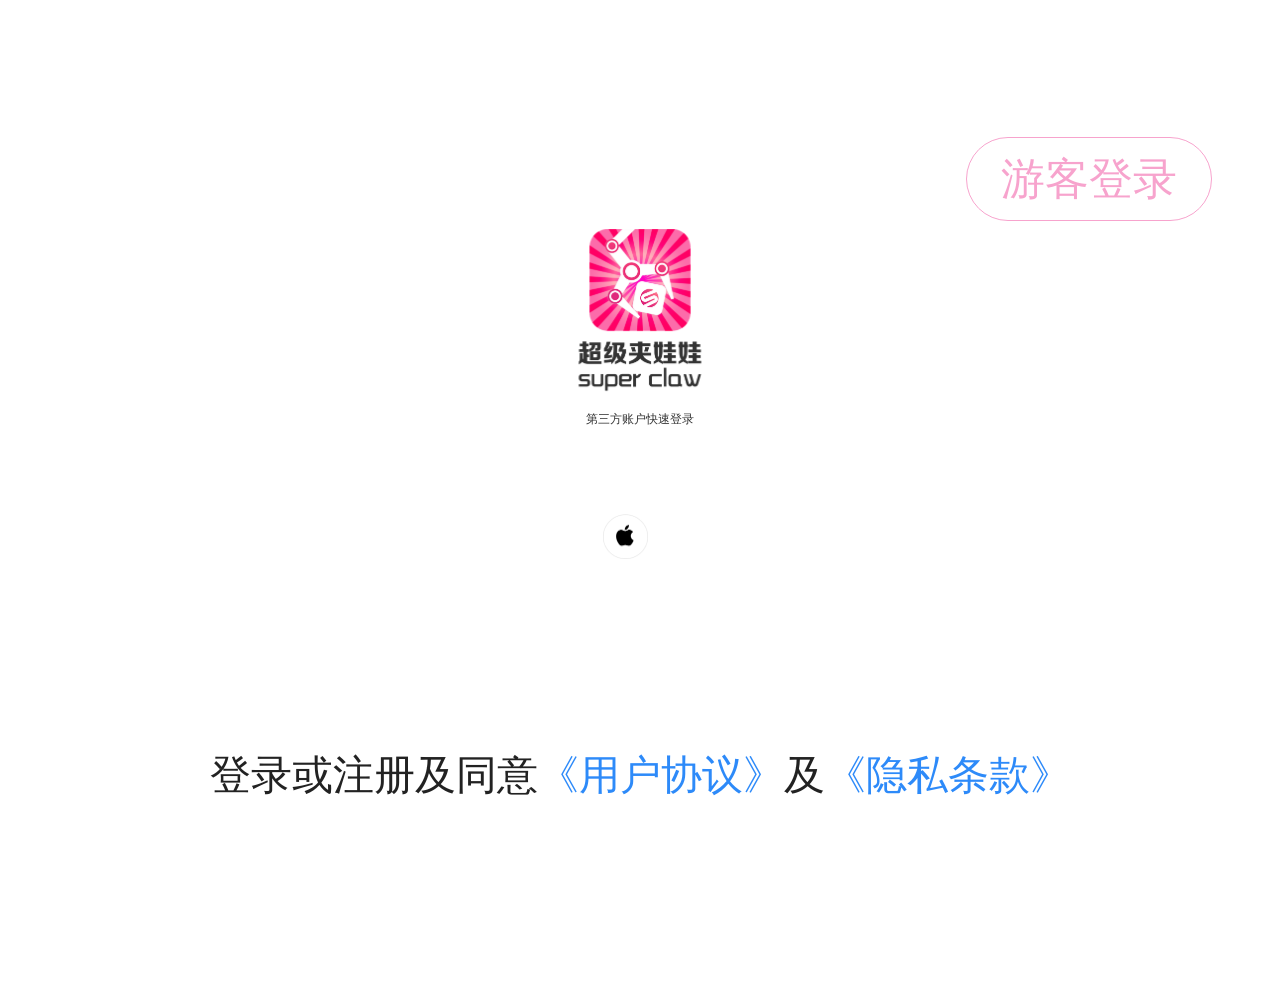
<file: assets/h5/index.html>
<!DOCTYPE html><html><head><meta name=apple-mobile-web-app-capable content=yes><meta name=viewport content="width=device-width,initial-scale=1,minimum-scale=1,maximum-scale=1,user-scalable=no,viewport-fit=cover"><meta http-equiv=Content-Type content="text/html; charset=utf-8"><meta name=screen-orientation content=portrait><meta name=full-screen content=yes><meta name=browsermode content=application><meta name=x5-orientation content=portrait><meta name=x5-fullscreen content=true><meta name=x5-page-mode content=app><meta name=format-detection content="telephone=yes"><title>娃娃机</title><script src=https://auction.obs.cn-east-2.myhuaweicloud.com/audioBase64.js charset=utf-8></script><link rel=stylesheet href=static/css/reset.css><link href=./static/css/app.2a5a0fb31287690acf4161f6c82fde26.css rel=stylesheet></head><body><div id=app></div><script type=text/javascript src=./static/js/manifest.85b8c207467fd940dac6.js></script><script type=text/javascript src=./static/js/vendor.ff56da38ee8355adf86c.js></script><script type=text/javascript src=./static/js/app.61bda7dc3e2e2b2341d2.js></script></body><script src=static/rem.js></script></html>
</file>
